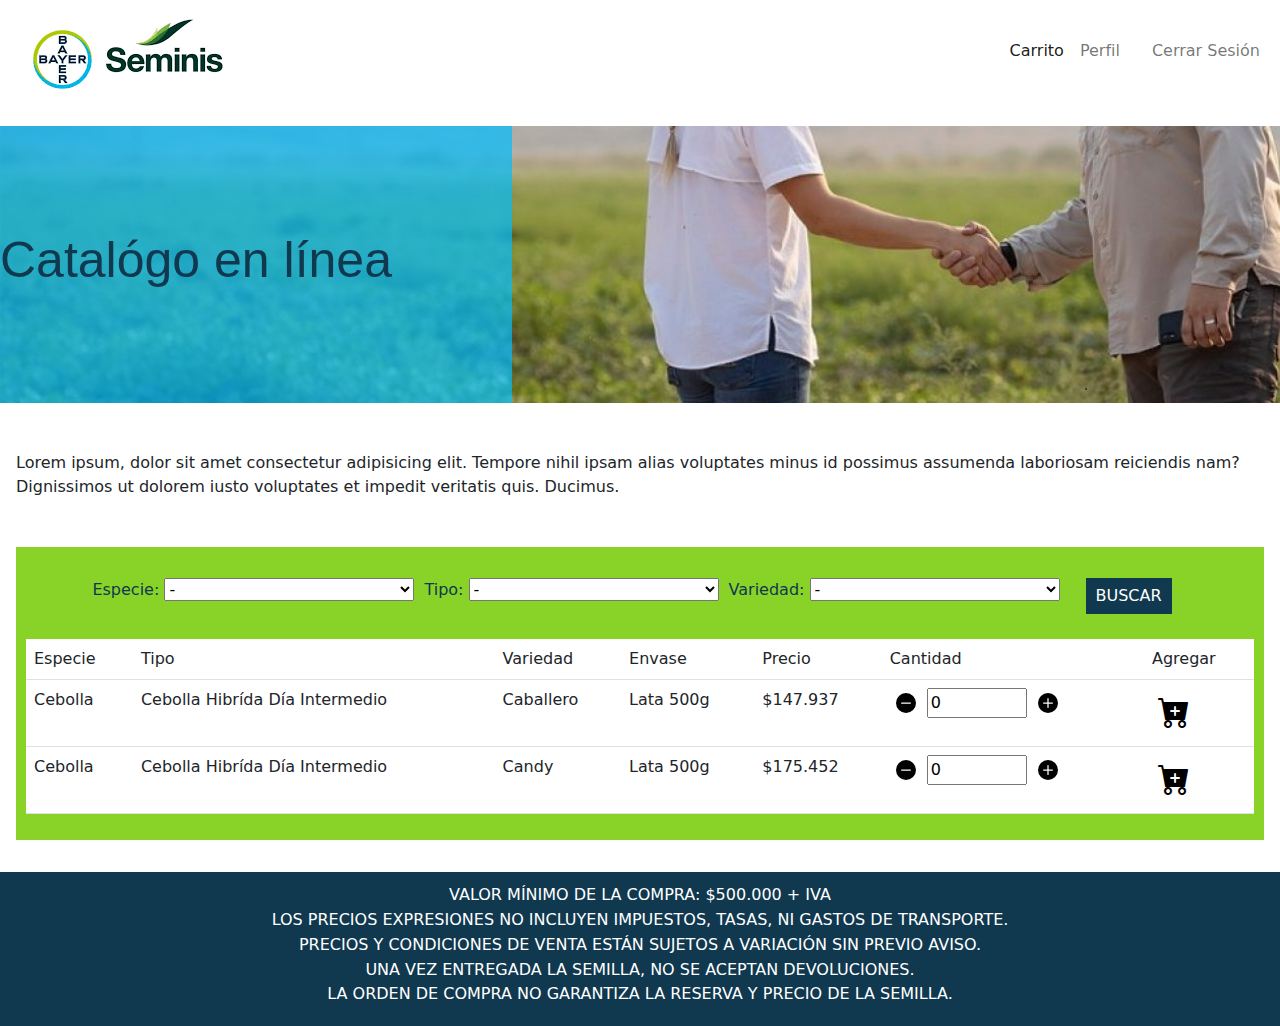
<file: Catalogo en línea.html>
<!DOCTYPE html>
<html lang="esp">
    <head>
        <meta charset="UTF-8" />
        <title>Catalógo en línea</title>
        <meta name="viewport" content="width=device-width, user-scalable=no, initial-scale=1.0, maximum-scale=1.0, minimum-scale=1.0">
        <link rel="stylesheet" href="./css/style.css">
        <link rel="stylesheet" href="./css/bootstrap.min.css">
        <link rel="stylesheet" href="https://cdn.jsdelivr.net/npm/bootstrap-icons@1.5.0/font/bootstrap-icons.css">
        <script src="./js/bootstrap.bundle.min.js"></script>
    </head>

<body>

    <header>
        <div class="container-fluid">
            <div>
                <nav class="navbar navbar-expand-md navbar-light border-3 border-primary">
                    <div class="container-fluid">
                        <a href="./index.html">
                            <img src="./Icons/bayer-chiquito.png" align="left">
                        </a>
                        <button type="button"
                            class="navbar-toggler"
                            data-bs-toggle="collapse" 
                            data-bs-target="#MenuNavegacion">
                            <span class="navbar-toggler-icon"></span>
                        </button>
                    </div>
        
                    <div id="MenuNavegacion" class="collapse navbar-collapse">
                        <ul class="navbar-nav ms-3">
                            <li class="nav-item">
                                <a class="nav-link active" href="./check-out.html">Carrito</a>
                            </li>
                            <li class="nav-item">
                                <a class="nav-link" href="#">Perfil</a>
                            </li>
                        </ul>
                        <ul class="navbar-nav ms-3">
                            <li class="nav-item">
                                <a class="nav-link text-nowrap" href="./index.html">Cerrar Sesión</a>
                            </li>
                        </ul>
                    </div>
                </nav>
            </div>
        </div>
    </header>

<br>

    <div class="banner-1">
        <img class="imagen-1" src="./Icons/fondo-catalogo-grande.jpg">
        <h1 class="texto-encima">Catalógo en línea</h1>
    </div>

    <div class="parrafo">
        <p>Lorem ipsum, dolor sit amet consectetur adipisicing elit. Tempore nihil ipsam alias voluptates minus id possimus assumenda laboriosam reiciendis nam? Dignissimos ut dolorem iusto voluptates et impedit veritatis quis. Ducimus.</p>
    </div>

    <div class="container_1"> 

        <div class="border_1">

            <div class="contenedor_1">
                <div>   
                    <label for="especie">Especie:</label>
                    <select name="especie" id="especie" class="select">
                    <option value="">-</option>
                    <option value="arveja">Arveja</option>
                    <option value="cebolla">Cebolla</option>
                    <option value="berenjena">Berenjena</option>
                    <option value="maiz-dulce">Maiz Dulce</option>
                    <option value="melon">Melon</option>
                    </select>
                </div>
                <div>
                    <label for="tipo">Tipo:</label>
                    <select name="tipo" id="tipo">
                    <option value="">-</option>
                    <option value="">Cebolla híbrida dia intermedio</option>
                    </select>
                </div>
                <div>
                    <label for="variedad">Variedad:</label>
                    <select name="variedad" id="variedad">
                    <option value="">-</option>
                    </select>
                </div>
                <div class="right">                
                    <input type="submit" value="buscar" class="boton">            
                </div>
            </div>

        </div>

        <div>
            <TABLE class="table">
                <TR><TD>Especie</TD><TD>Tipo</TD><td>Variedad</td><td>Envase</td><td>Precio</td>
                    <td>Cantidad</td><td>Agregar</td>
                </TR>

                <TR><TD>Cebolla</TD><TD>Cebolla Hibrída Día Intermedio</TD><td>Caballero</td><td>Lata 500g</td>
                    <td>$147.937</td><td><button class="boton_2">
                        <svg xmlns="http://www.w3.org/2000/svg" width="20" height="20" fill="currentColor" class="bi bi-dash-circle-fill" viewBox="0 0 16 16">
                            <path d="M16 8A8 8 0 1 1 0 8a8 8 0 0 1 16 0zM4.5 7.5a.5.5 0 0 0 0 1h7a.5.5 0 0 0 0-1h-7z"></path>
                        </svg>
                    </button>
                      <input id="coso" type="number" min="0" value="0" size="1">
                      <button class="boton_2">
                      <svg xmlns="http://www.w3.org/2000/svg" width="20" height="20" fill="currentColor" class="bi bi-plus-circle-fill" viewBox="0 0 16 16">
                        <path d="M16 8A8 8 0 1 1 0 8a8 8 0 0 1 16 0zM8.5 4.5a.5.5 0 0 0-1 0v3h-3a.5.5 0 0 0 0 1h3v3a.5.5 0 0 0 1 0v-3h3a.5.5 0 0 0 0-1h-3v-3z"></path>
                        </svg>
                    </button>
                        </td><td><button class="boton_2"><i class="bi bi-cart-plus-fill" style="font-size: 2rem" ></i></button></td>
                </TR>
                <TR><TD>Cebolla</TD><TD>Cebolla Hibrída Día Intermedio</TD><td>Candy</td><td>Lata 500g</td>
                    <td>$175.452</td><td>
                        <button class="boton_2">
                        <svg xmlns="http://www.w3.org/2000/svg" width="20" height="20" fill="currentColor" class="bi bi-dash-circle-fill" viewBox="0 0 16 16">
                            <path d="M16 8A8 8 0 1 1 0 8a8 8 0 0 1 16 0zM4.5 7.5a.5.5 0 0 0 0 1h7a.5.5 0 0 0 0-1h-7z"></path>
                            </svg>
                        </button>
                      <input id="coso" type="number" min="0" value="0">
                      <button class="boton_2">
                        <svg xmlns="http://www.w3.org/2000/svg" width="20" height="20" fill="currentColor" class="bi bi-plus-circle-fill" viewBox="0 0 16 16">
                            <path d="M16 8A8 8 0 1 1 0 8a8 8 0 0 1 16 0zM8.5 4.5a.5.5 0 0 0-1 0v3h-3a.5.5 0 0 0 0 1h3v3a.5.5 0 0 0 1 0v-3h3a.5.5 0 0 0 0-1h-3v-3z"></path>
                        </svg>
                    </button>
                        </td><td><button class="boton_2"><i class="bi bi-cart-plus-fill" style="font-size: 2rem" ></i></button></td>
                </TR>
      
                
            </TABLE>
        </div>
    </div>

    <footer>
        <div class="pie">
            <br>
            <br>
            <p class="inherit">Valor mínimo de la compra: $500.000 + IVA</p>
            <p>Los precios expresiones NO incluyen impuestos, tasas, ni gastos de transporte.</p>
            <p>Precios y condiciones de venta están sujetos a variación sin previo aviso.</p>
            <p>Una vez entregada la semilla, no se aceptan devoluciones.</p>
            <p>La orden de compra no garantiza la reserva y precio de la semilla.</p>
            <br>
        </div>
    </footer>

</body>
</html>
</file>
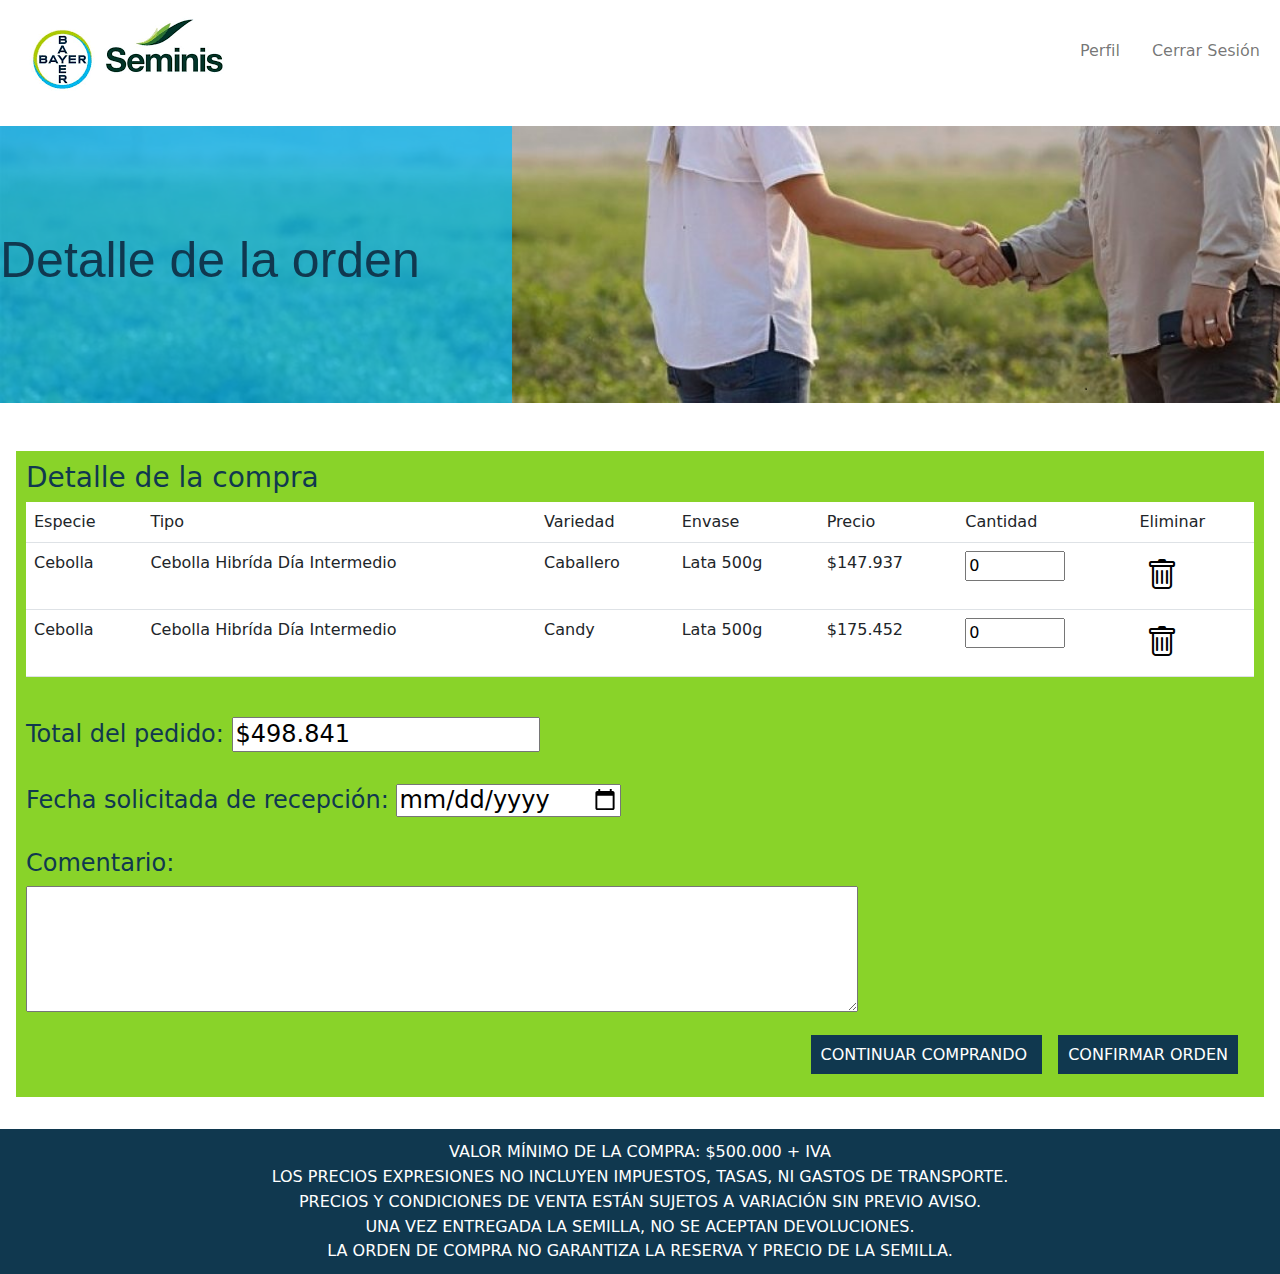
<file: check-out.html>
<!DOCTYPE html>
<html lang="esp">
    <head>
        <meta charset="UTF-8" />
        <title>Detalle de la orden</title>
        <meta name="viewport" content="width=device-width, user-scalable=no, initial-scale=1.0, maximum-scale=1.0, minimum-scale=1.0">
        <link rel="stylesheet" href="./css/style.css">
        <link rel="stylesheet" href="./css/bootstrap.min.css">
        <link rel="stylesheet" href="https://cdn.jsdelivr.net/npm/bootstrap-icons@1.5.0/font/bootstrap-icons.css">
        <script src="./js/bootstrap.bundle.min.js"></script>
    </head>

    <body>
        <header>
            <div class="container-fluid">
                <div>
                    <nav class="navbar navbar-expand-md navbar-light border-3 border-primary">                        
                        <div class="container-fluid">
                            <a href="./index.html">
                                <img src="./Icons/bayer-chiquito.png" align="left">
                            </a>
                            <button type="button"
                                class="navbar-toggler"
                                data-bs-toggle="collapse"
                                data-bs-target="#MenuNavegacion">
                                <span class="navbar-toggler-icon"></span>
                            </button>
                        </div>
            
                        <div id="MenuNavegacion" class="collapse navbar-collapse">
                            <ul class="navbar-nav ms-3">
                                <li class="nav-item">
                                    <a class="nav-link" href="#">Perfil</a>
                                </li>
                            </ul>
                            <ul class="navbar-nav ms-3">
                                <li class="nav-item">
                                    <a class="nav-link text-nowrap" href="./index.html">Cerrar Sesión</a>
                                </li>
                            </ul>
                        </div>
                    </nav>
                </div>
            </div>
        </header>

        <br>

        <div class="banner-1">
            <img class="imagen" src="./Icons/fondo-catalogo-grande.jpg">
            <h1 class="texto-encima">Detalle de la orden</h1>
        </div>

        <div class="container_1">
            <h3 class="titulo2" align="left">Detalle de la compra</h2>
                    <TABLE  class="table">
                        <TR><TD>Especie</TD><TD>Tipo</TD><td>Variedad</td><td>Envase</td><td>Precio</td>
                            <td>Cantidad</td><td>Eliminar</td>
                        </TR>
                        <TR><TD>Cebolla</TD><TD>Cebolla Hibrída Día Intermedio</TD><td>Caballero</td><td>Lata 500g</td>
                            <td>$147.937</td><td><input type="number" min="0" value="0"></td>
                            <td><button class="boton_2"><i class="bi bi-trash" style="font-size: 2rem"></i></button></td>
                        </TR>
                        <TR><TD>Cebolla</TD><TD>Cebolla Hibrída Día Intermedio</TD><td>Candy</td><td>Lata 500g</td>
                            <td>$175.452</td><td><input type="number" min="0" value="0"></td>
                            <td><button class="boton_2"><i class="bi bi-trash" style="font-size: 2rem"></i></button></td>
                        </TR>
                    </TABLE>
                    <br>
        
            <div>
                <h4>Total del pedido: <input type="text" value="$498.841"> </h4>
            </div>
       
            <br>

            <div>
                <h4>Fecha solicitada de recepción: 
                <input type="date">
                </h4>
            </div>

            <br>
            
            <div>
                <h4>Comentario: </h4>
                <textarea name="comentatios" id="1" cols="100" rows="5"></textarea>
            </div>
                    
            <br>

            <div class="right"> 
                <a href="./Catalogo en línea.html" style="text-decoration:none">     
                    <span class="boton">
                        continuar comprando
                    </span>  
                </a>        
                <a href="" style="text-decoration:none">             
                    <span class="boton">
                         confirmar orden
                    </span>    
                </a>            
            </div>
        </div>

        <footer>    
                <div class="pie">
                    <br><br>
                    <p class="inherit">Valor mínimo de la compra: $500.000 + IVA</p>
                    <p>Los precios expresiones NO incluyen impuestos, tasas, ni gastos de transporte.</p>
                    <p>Precios y condiciones de venta están sujetos a variación sin previo aviso.</p>
                    <p>Una vez entregada la semilla, no se aceptan devoluciones.</p>
                    <p>La orden de compra no garantiza la reserva y precio de la semilla.</p>  
                </div>
        </footer>
    </body>
</html>
</file>
<file: css/style.css>
.border_1{   
    color: #10384f;
    padding: 5px;  
    width: 90%;
    margin: auto;
}  
.parrafo{
    margin-left: 1rem;
    margin-right: 1rem;
    margin-top: 3rem;
    margin-bottom: 2rem;
}

.container_1{
    background-color: #89d329; 
    padding: 10px;
    margin-left: 1rem;
    margin-right: 1rem;
    margin-top: 3rem;
    margin-bottom: 2rem;
    color: #10384f;
}
select{
    width: 250px;
}
.contenedor_1{
    display: flex;    
    justify-content: space-between; 
    margin-top: 1rem;
    align-items: left;
}

option{
    width: 100px;
}

input[type='number']{
    width: 100px;
} 
.right{
    text-align: right;     
    padding-right: 1rem;     
    margin-bottom: 20px;
}
.left{
    text-align: left;     
    padding-right: 1rem;     
    margin-bottom: 20px;
}
.table{
    color: #10384f;
    text-align: left;
    background-color: white;
}

.prueba{
        float: right;
}

.pie{
    color: white;
    text-align: center;
    background-color: #10384f;
    padding: 2px;
    text-transform: uppercase;
    line-height: 55%;
}
.top{
    display: flex;
    justify-content: space-around;
    align-items: center;
    color: #10384f;
}
.boton{
    background-color: #10384f;
    color: white;
    line-height: 100%;
    text-transform: uppercase;
    background-color: Transparent;
    background-repeat:no-repeat;
    border: none;
    cursor:pointer;
    overflow: hidden;
    outline:none;
    margin-left: 1rem;
}

.boton_2{
    background-color: Transparent;
    background-repeat:no-repeat;
    border: none;
    cursor:pointer;
    overflow: hidden;
    outline:none;
}

.imagen-1{
    display: block;
    max-width: 100%;
    height: auto;
}
.utility-nav{
    text-align: right;
    color: #fff;
    font-size: 12px;
    margin-bottom: 30px;
    padding: 4px 12px 3px 0;
}

.boton{
    color: white;
    text-align: center;
    background-color: #10384f;
    padding: 10px 10px 10px 10px;
}

.masmenos{
    border: none;
    outline: none;
}

.banner-1{
    width: 100%;
    background-size: cover;
    position: relative;
    display:flex;
    flex-direction: column;
    justify-content: center;
    align-items: left;
}

.banner-1::before{
    content: "";
    width: 40%;
    height: 100%;
    background-color: #00BEFF;
    position: absolute;
    opacity: 0.7;
}
.texto-encima{
    position: absolute;
    font-family: Helvetica Neue,Helvetica,Arial,sans-serif;
    font-size: 50px;
    color: #10384f;
    display:flex;
}
.top-nav-bar {
    text-align: right;
    color: #10384f;
    font-size: 12px;
    margin-bottom: 30px;
    background-color: #fff;
    padding: 4px 12px 3px 0;
}

.sesion{
    background-color: 89D329;
    margin: 32px;
}

.ul, li{
    margin: 0px;
    padding: 0px;
    border: 0px;
    font: inherit;
    vertical-align: baseline;
}

.utility-wrapper{
    display: flex;
    flex-direction: row-reverse;
    justify-content: flex-end;
    align-items: center;
    padding-right: 1.5rem;
}

.utility-outer{
    padding: 0px 8px;
}

.utility-inner{
    position: relative;
    max-width: 1280px;
    margin: 0px auto;
    padding: 0px 8px;
}
</file>
